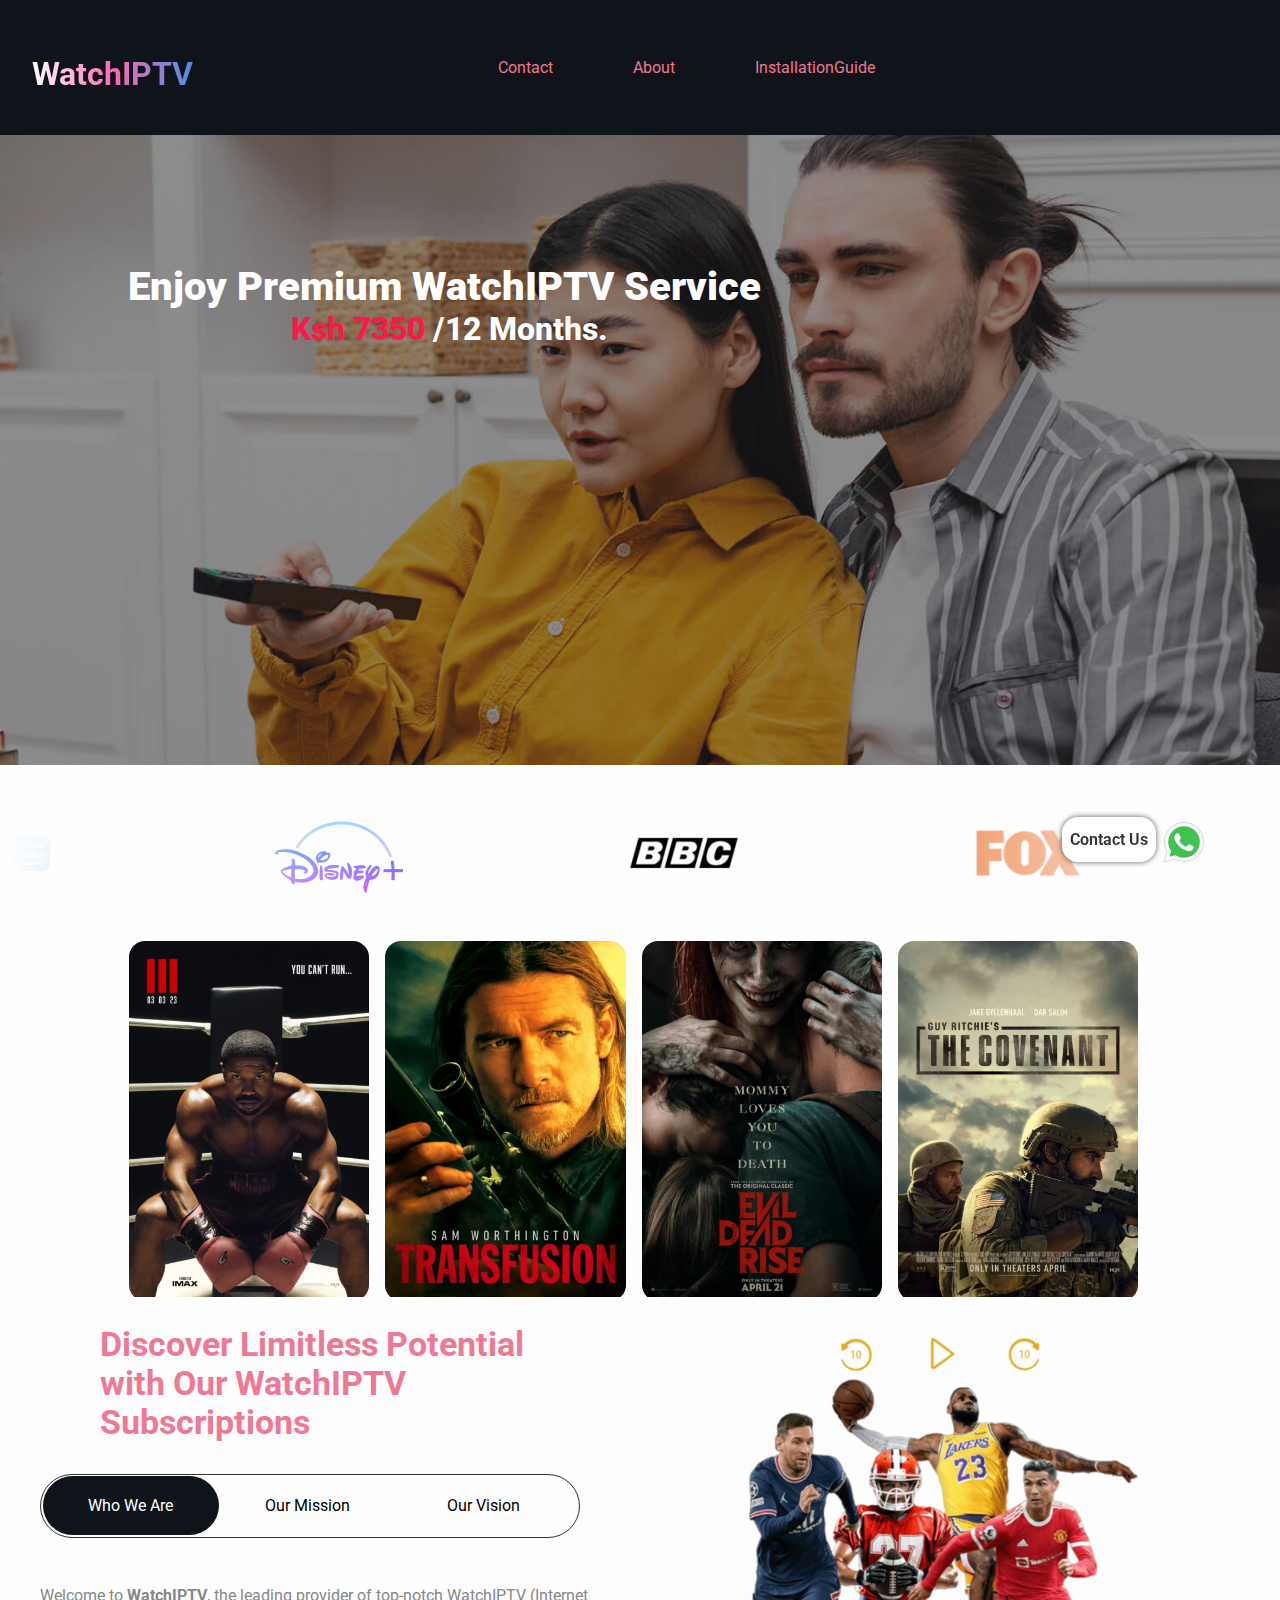
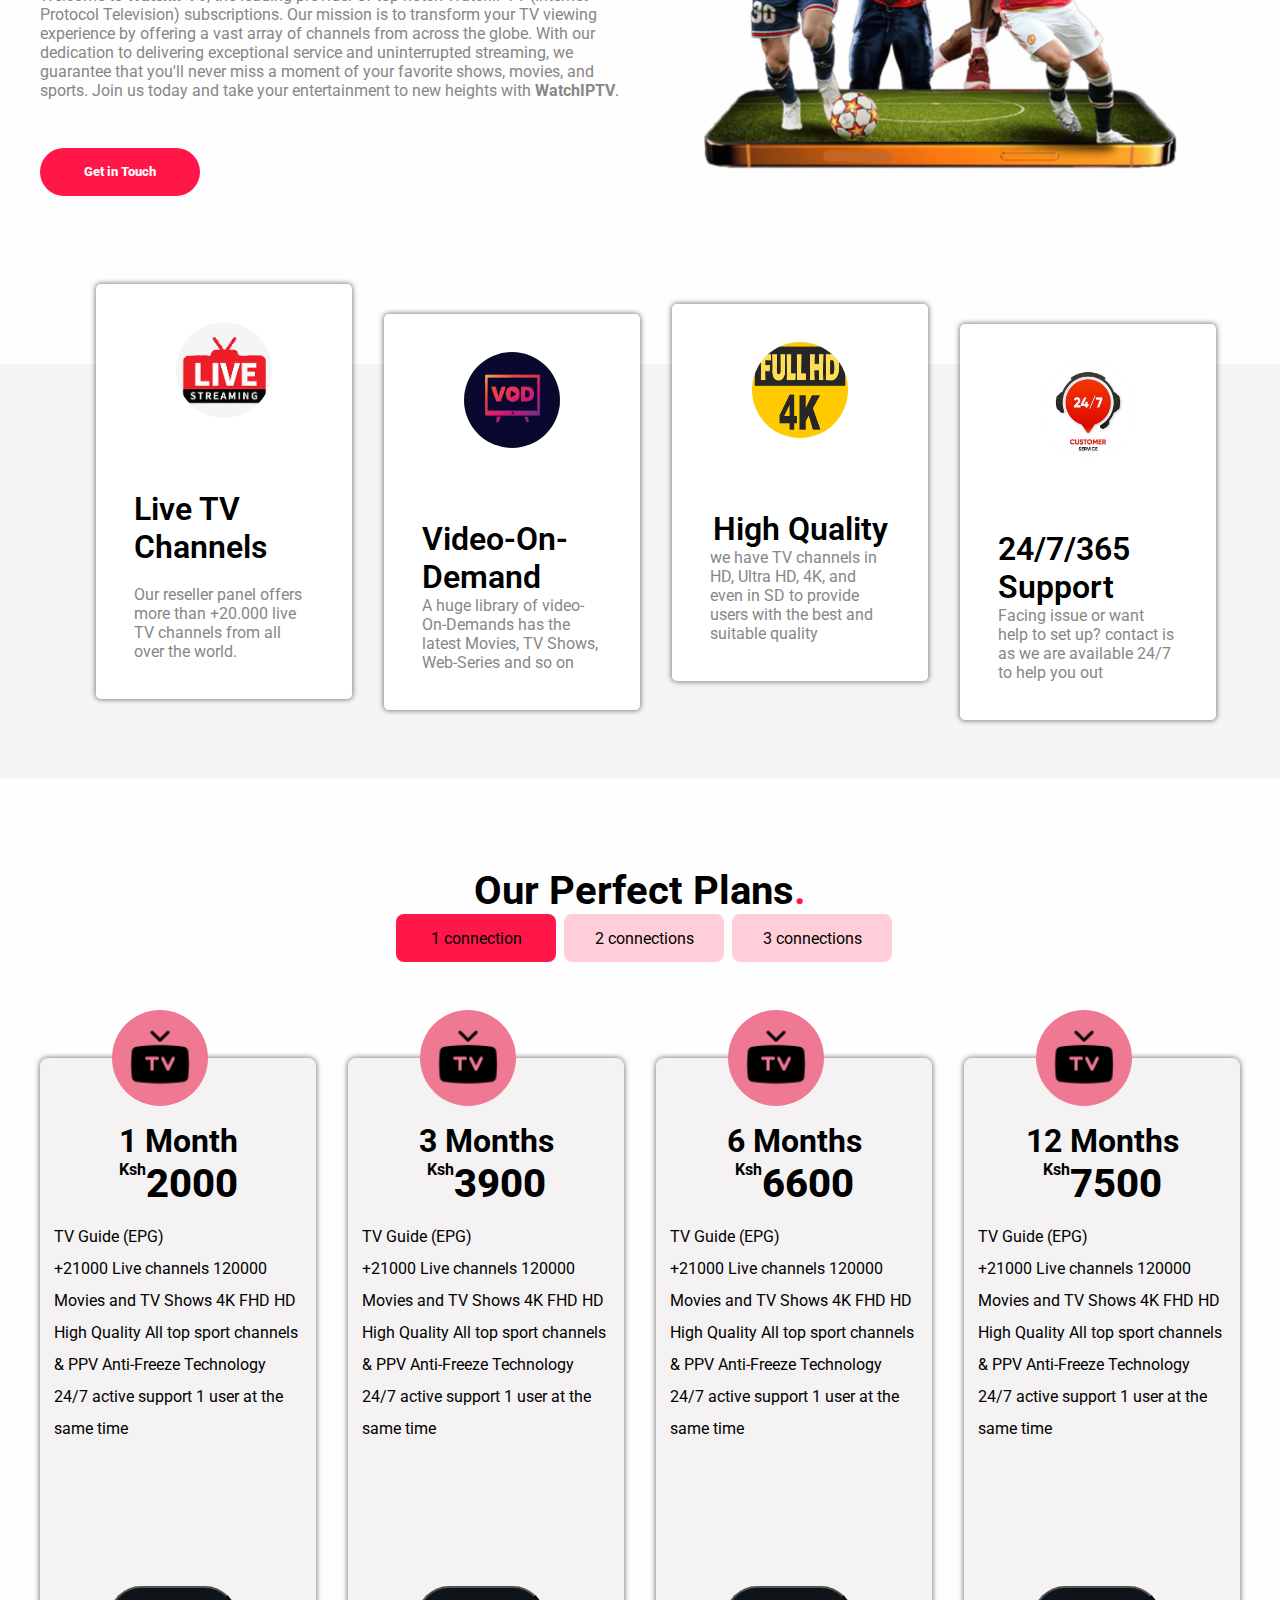
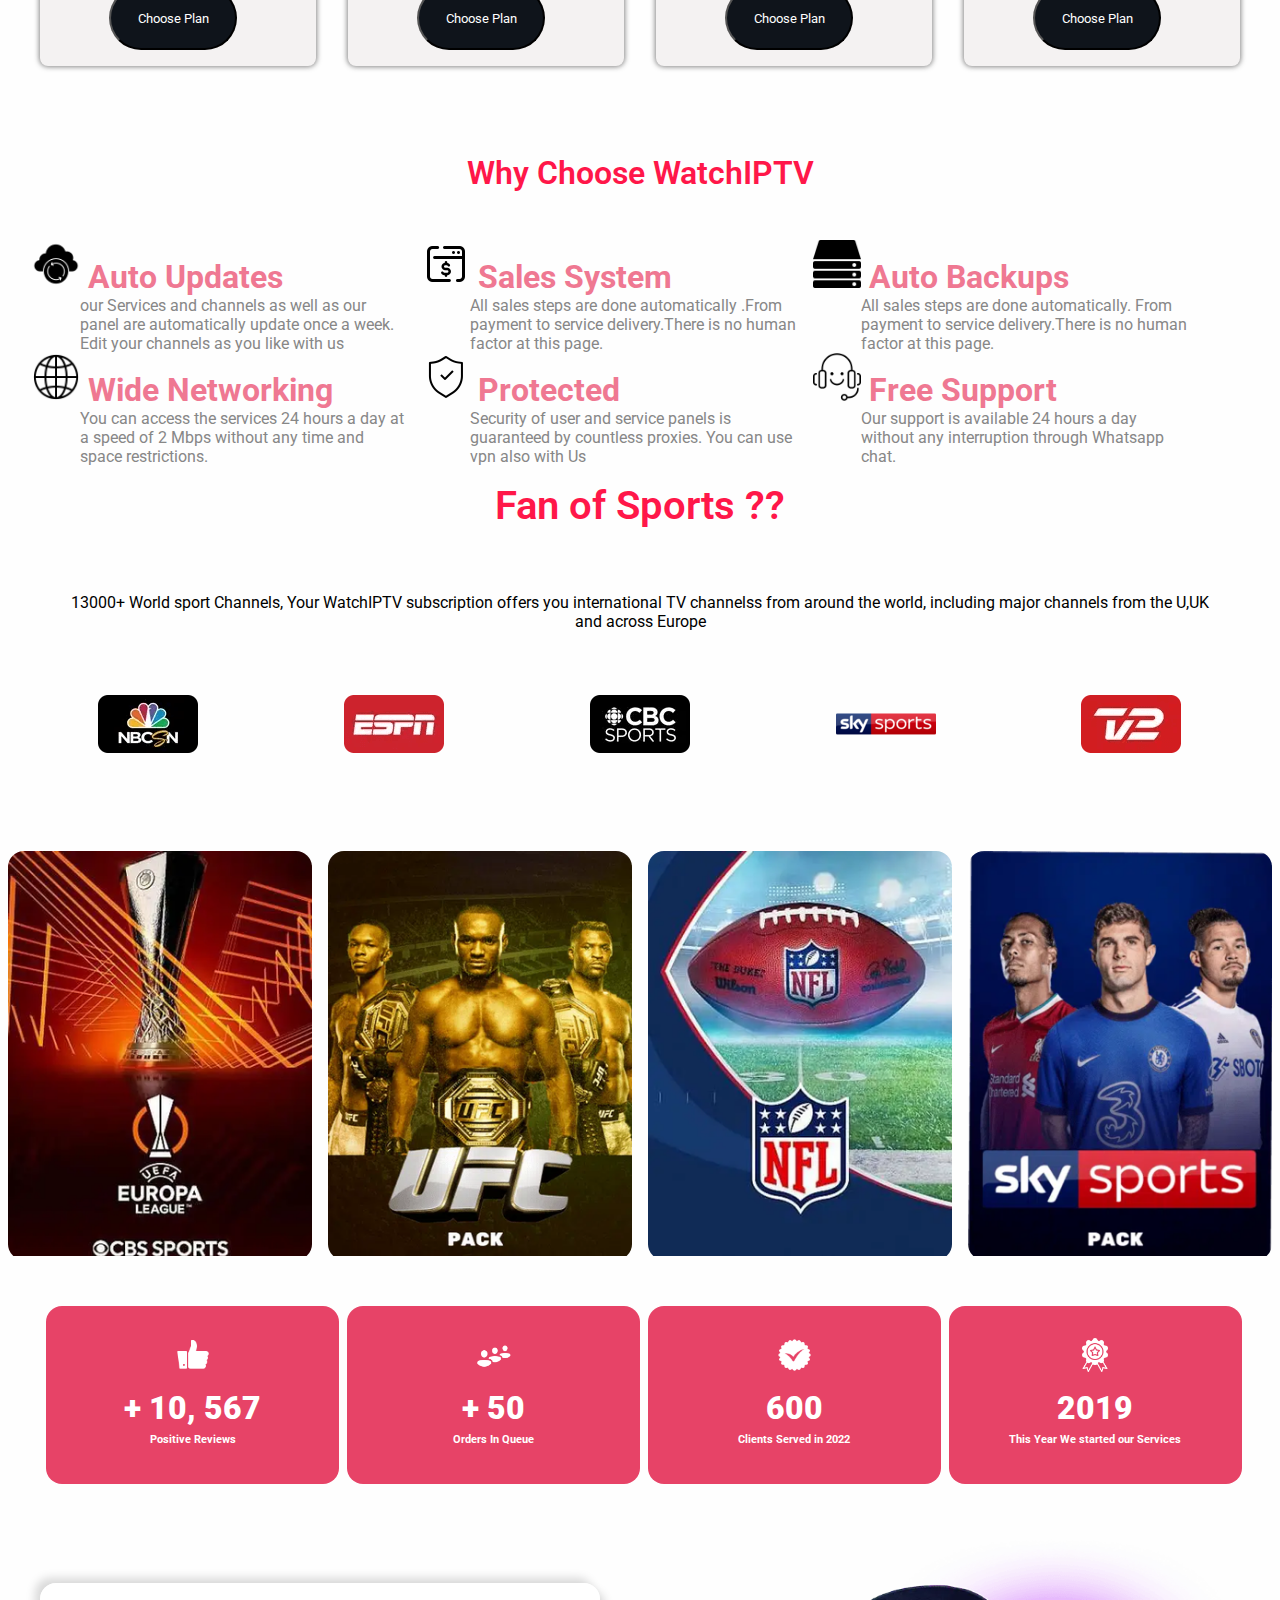
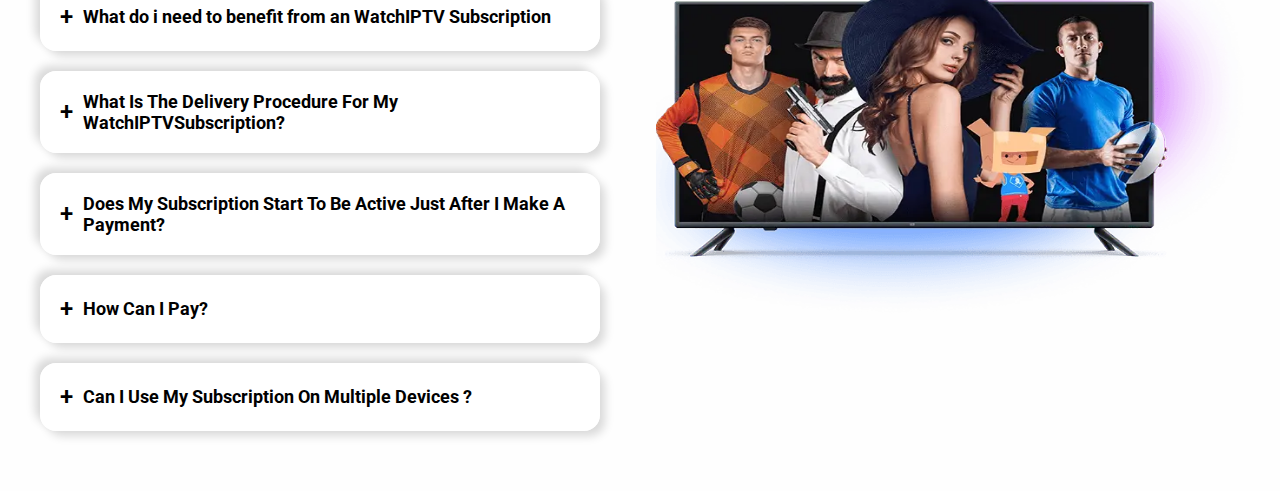
<file: index.html>
<!DOCTYPE html>
<html lang="en">
<head>
    <meta charset="UTF-8">
    <meta name="viewport" content="width=device-width, initial-scale=1.0">
    <link rel="stylesheet" href="./css/common.css">
    <!-- <script src="./scripts/nav.js" defer></script> -->
    <script src="./scripts/home.js" defer></script>

    <title>Home</title>
</head>
<body>
        <!-- Side Navbar -->
        <div id="mySidenav" class="sidenav">
            <a href="javascript:void(0)" class="closebtn" onclick="closeNav()">&times;</a>
            <a href="./views/install.html">Guide</a>
            <a href="./views/contact.html">Contact</a>
            <a href="./views/about.html">About</a>
          </div>      
    
    <div class="nav">
        
        <div class="nav-contents">

            <div class="nav-logo nav-content">
                <a href="/"><h1 class="logo-text">WatchIPTV</h1></a>

            </div>
            
            <div class="nav-menu nav-content">
                
                <ul class="nav-links">
                    <li> <a href="./views/contact.html">Contact</a> </li>
                    <li> <a href="./views/about.html">About</a> </li>
                    <li> <a href="./views/install.html">InstallationGuide</a> </li>
                    
                </ul>
                <a href="javascript:void(0)" onclick="openNav()">
                    <img class="menu-icon" src="./assets/images/icons8-menu-64.png" alt="Menu Icon">
                
                </a>
                
            </div>

        </div>

    </div>

    <section class="hero">
        <div class="hero-img">
            <img class="slider-img " src="./assets/images/home1.jpg" alt="hero slider image 1">
            <img class="slider-img " src="./assets/images/home2.jpg" alt="hero slider image 2">
            <img class="slider-img active" src="./assets/images/home3.jpg" alt="hero slider image 3">

        </div>

        <div class="hero-title">
            <h1>Enjoy Premium WatchIPTV Service</h1>
            <div class="hero-pricing">
                <span class="pricing">Ksh 7350</span>/12 Months.
            </div>

        </div>


    </section>

    <section class="movie-slider">
        <div class="slider-parent">
            <div class="slider-content-title">
                <img src="./assets/images/icons8-amazon-prime-video-48.png" alt="Amazon Prime logo">
                <img src="./assets/images/icons8-disney-128.png" alt="Disney + logo">
                <img src="./assets/images/bbc.png" alt="bbc logo">
                <img src="./assets/images/fox.png" alt="Fox Tv logo">
                <img src="./assets/images/cnn.png" alt="cnn logo">
                <!-- Repeat -->
                <img src="./assets/images/icons8-amazon-prime-video-48.png" alt="Amazon Prime logo">
                <img src="./assets/images/icons8-disney-128.png" alt="Disney + logo">
                <img src="./assets/images/bbc.png" alt="bbc logo">
                <img src="./assets/images/fox.png" alt="Fox Tv logo">
                <img src="./assets/images/cnn.png" alt="cnn logo">

                                <!-- Repeat -->
                <img src="./assets/images/icons8-amazon-prime-video-48.png" alt="Amazon Prime logo">
                <img src="./assets/images/icons8-disney-128.png" alt="Disney + logo">
                <img src="./assets/images/bbc.png" alt="bbc logo">
                <img src="./assets/images/fox.png" alt="Fox Tv logo">
                <img src="./assets/images/cnn.png" alt="cnn logo">

                                <!-- Repeat -->
                <img src="./assets/images/icons8-amazon-prime-video-48.png" alt="Amazon Prime logo">
                <img src="./assets/images/icons8-disney-128.png" alt="Disney + logo">
                <img src="./assets/images/bbc.png" alt="bbc logo">
                <img src="./assets/images/fox.png" alt="Fox Tv logo">
                <img src="./assets/images/cnn.png" alt="cnn logo">
                    
            </div>

        </div>

        <div class="movie-content">
            <div class="movie-card">
                <img src="./assets/images/movie1.webp" alt="movie1">
            </div>
            <div class="movie-card">
                <img src="./assets/images/movie2.webp" alt="movie2">
            </div>
            <div class="movie-card">
                <img src="./assets/images/movie3.jpg" alt="movie3">
            </div>
            <div class="movie-card">
                <img src="./assets/images/movie4.webp" alt="movie4">
            </div>
        </div>
    </section>
    

    <section class="about">
        <div class="about-content">
            <div class="about-title">
                <h1>Discover Limitless Potential with Our WatchIPTV Subscriptions</h1>
            </div>
            <ul class="about-nav">
                <li class="active" onclick="showContent('content1')">Who We Are</li>
                <li onclick="showContent('content2')">Our Mission</li>
                <li onclick="showContent('content3')">Our Vision</li>
            </ul>
    
            <div class="about-nav-content">
                <div id="content1" class="content active">
                    <!-- Content for Who We Are -->
                    <span>Welcome to <strong>WatchIPTV</strong>, the leading provider of top-notch WatchIPTV (Internet Protocol Television) subscriptions. Our mission is to transform your TV viewing experience by offering a vast array of channels from across the globe. With our dedication to delivering exceptional service and uninterrupted streaming, we guarantee that you'll never miss a moment of your favorite shows, movies, and sports. Join us today and take your entertainment to new heights with <strong>WatchIPTV</strong>.</span> <br>
                    <a href="https://wa.me/15642245485">                    
                        <button class="contact-button"> Get in Touch <span class="cbc"></span></button>

                    </a>
                </div>
    
                <div id="content2" class="content">
                    <!-- Content for Our Mission -->
                    <span>At <strong>WatchIPTV</strong>, we are on a mission to revolutionize the television experience through our state-of-the-art IPTV subscriptions. Our aim is to provide you with a seamless streaming experience, offering a wide range of channels from around the world. We are dedicated to enhancing your entertainment journey by giving you access to the finest content at any time and from any location. With our unwavering commitment to quality and customer satisfaction, we strive to create an immersive and enjoyable TV viewing experience for all our valued customers.</span> <br>
                    <a href="https://wa.me/15642245485">                    
                        <button class="contact-button"> Get in Touch <span class="cbc"></span></button>

                    </a> </div>
    
                <div id="content3" class="content">
                    <!-- Content for Our Vision -->
                    <p style="margin-bottom: 16px;"><span>At <strong>WatchIPTV</strong>, our mission is to be a leading global provider of IPTV subscriptions. We strive to offer convenient and high-quality access to a wide range of television content. With a customer-centric approach, we continuously innovate and expand our offerings to cater to diverse interests. Our commitment to excellence drives us to redefine the IPTV industry and set new standards in television entertainment.</span></p> <br>

                    <a href="https://wa.me/15642245485">                    
                        <button class="contact-button"> Get in Touch <span class="cbc"></span></button>

                    </a>
                </div>
            </div>
        </div>
    
        <div class="about-image">
            <img src="./assets/images/football.png" alt="people playing football">
        </div>
    </section>

    <section class="services">
        <div class="services-card">
            <div class="service-image">
                <img src="./assets/images/live.png" alt="live icon">
            </div>
            <h1>Live TV Channels</h1> <br>
            <p>Our reseller panel offers more than +20.000 live TV channels from all over the world.</p>
        </div>
        <div class="services-card">
            <div class="service-image">
                <img src="./assets/images/vod.png" alt="Video On Demand icon">

            </div>
            <h1>Video-On-Demand</h1>
            <p>A huge library of video-On-Demands has the latest Movies, TV Shows, Web-Series and so on</p>
        </div>
        <div class="services-card">
            <div class="service-image sci3">
                <img src="./assets/images/4k.png" alt="4k image icon">

            </div>
            <h1>High Quality</h1>
            <p>we have TV channels in HD, Ultra HD, 4K, and even in SD to provide users with the best and suitable quality</p>
        </div>
        <div class="services-card">
            <div class="service-image">
                <img src="./assets/images/support.png" alt="customer support icon">

            </div>
            <h1>24/7/365 Support</h1>
            <p>Facing issue or want help to set up? contact is as we are available 24/7 to help you out</p>
        </div>
    </section>

    <section class="pricing" id="pricing">
        <div class="pricing-header">
            <h1>Our Perfect Plans<span>.</span> </h1>
        </div>
    
        <div class="pricing-categories" id="tabs">
            <div id="one-connections" class="connections active" onclick="changeTab('one-connections-tab')">1 connection</div>
            <div id="two-connections" class="connections" onclick="changeTab('two-connections-tab')">2 connections</div>
            <div id="three-connections" class="connections" onclick="changeTab('three-connections-tab')">3 connections</div>
        </div>

    
        <div class="pricing-cards-container active" id="one-connections-tab">
            <div class="pricing-card">
                <div class="pricing-card-icon">
                    <img src="./assets/images/icons8-tv-64.png" alt="tv icon">
                </div>

                <div class="pricing-content">
                    <div class="pricing-months">
                        1 Month
                    </div>

                    <div class="pricing-price">
                        <span class="currency">Ksh</span> <span class="price">2000</span>
                    </div>

                    <div class="pricing-contents">
                        TV Guide (EPG) <br> +21000 Live channels 120000 Movies and TV Shows 4K FHD HD High Quality All top sport channels & PPV Anti-Freeze Technology 24/7 active support 1 user at the same time
                    </div>

                    <button class="pricing-button"> Choose Plan</button>

                </div>

            </div>
            <div class="pricing-card">
                <div class="pricing-card-icon">
                    <img src="./assets/images/icons8-tv-64.png" alt="tv icon">

                </div>

                <div class="pricing-content">
                    <div class="pricing-months">
                        3 Months
                    </div>

                    <div class="pricing-price">
                        <span class="currency">Ksh</span> <span class="price">3900</span>
                    </div>

                    <div class="pricing-contents">
                        TV Guide (EPG) <br> +21000 Live channels 120000 Movies and TV Shows 4K FHD HD High Quality All top sport channels & PPV Anti-Freeze Technology 24/7 active support 1 user at the same time
                    </div>

                    <button class="pricing-button"> Choose Plan</button>

                </div>
            </div>
            <div class="pricing-card">
                <div class="pricing-card-icon">
                    <img src="./assets/images/icons8-tv-64.png" alt="tv icon">

                </div>
                <div class="pricing-content">
                    <div class="pricing-months">
                        6 Months
                    </div>

                    <div class="pricing-price">
                        <span class="currency">Ksh</span> <span class="price">6600</span>
                    </div>

                    <div class="pricing-contents">
                        TV Guide (EPG) <br> +21000 Live channels 120000 Movies and TV Shows 4K FHD HD High Quality All top sport channels & PPV Anti-Freeze Technology 24/7 active support 1 user at the same time
                    </div>

                    <button class="pricing-button"> Choose Plan</button>

                </div>
            </div>
            <div class="pricing-card">
                <div class="pricing-card-icon">
                    <img src="./assets/images/icons8-tv-64.png" alt="tv icon">

                </div>
                <div class="pricing-content">
                    <div class="pricing-months">
                        12 Months
                    </div>

                    <div class="pricing-price">
                        <span class="currency">Ksh</span> <span class="price">7500</span>
                    </div>

                    <div class="pricing-contents">
                        TV Guide (EPG) <br> +21000 Live channels 120000 Movies and TV Shows 4K FHD HD High Quality All top sport channels & PPV Anti-Freeze Technology 24/7 active support 1 user at the same time
                    </div>

                    <button class="pricing-button"> Choose Plan</button>

                </div>
            </div>
        </div>

        <div class="pricing-cards-container" id="two-connections-tab">
            <div class="pricing-card">
                <div class="pricing-card-icon">
                    <img src="./assets/images/icons8-tv-64.png" alt="tv icon">
                </div>

                <div class="pricing-content">
                    <div class="pricing-months">
                        1 Month
                    </div>

                    <div class="pricing-price">
                        <span class="currency">Ksh</span> <span class="price">2500</span>
                    </div>

                    <div class="pricing-contents">
                        TV Guide (EPG) <br> +21000 Live channels 120000 Movies and TV Shows 4K FHD HD High Quality All top sport channels & PPV Anti-Freeze Technology 24/7 active support 1 user at the same time
                    </div>

                    <button class="pricing-button"> Choose Plan</button>

                </div>

            </div>
            <div class="pricing-card">
                <div class="pricing-card-icon">
                    <img src="./assets/images/icons8-tv-64.png" alt="tv icon">

                </div>

                <div class="pricing-content">
                    <div class="pricing-months">
                        3 Months
                    </div>

                    <div class="pricing-price">
                        <span class="currency">Ksh</span> <span class="price">4700</span>
                    </div>

                    <div class="pricing-contents">
                        TV Guide (EPG) <br> +21000 Live channels 120000 Movies and TV Shows 4K FHD HD High Quality All top sport channels & PPV Anti-Freeze Technology 24/7 active support 1 user at the same time
                    </div>

                    <button class="pricing-button"> Choose Plan</button>

                </div>
            </div>
            <div class="pricing-card">
                <div class="pricing-card-icon">
                    <img src="./assets/images/icons8-tv-64.png" alt="tv icon">

                </div>
                <div class="pricing-content">
                    <div class="pricing-months">
                        6 Months
                    </div>

                    <div class="pricing-price">
                        <span class="currency">Ksh</span> <span class="price">9200</span>
                    </div>

                    <div class="pricing-contents">
                        TV Guide (EPG) <br> +21000 Live channels 120000 Movies and TV Shows 4K FHD HD High Quality All top sport channels & PPV Anti-Freeze Technology 24/7 active support 1 user at the same time
                    </div>

                    <button class="pricing-button"> Choose Plan</button>

                </div>
            </div>
            <div class="pricing-card">
                <div class="pricing-card-icon">
                    <img src="./assets/images/icons8-tv-64.png" alt="tv icon">

                </div>
                <div class="pricing-content">
                    <div class="pricing-months">
                        12 Months
                    </div>

                    <div class="pricing-price">
                        <span class="currency">Ksh</span> <span class="price">13500</span>
                    </div>

                    <div class="pricing-contents">
                        TV Guide (EPG) <br> +21000 Live channels 120000 Movies and TV Shows 4K FHD HD High Quality All top sport channels & PPV Anti-Freeze Technology 24/7 active support 1 user at the same time
                    </div>

                    <button class="pricing-button"> Choose Plan</button>

                </div>
            </div>

        </div>

        <div class="pricing-cards-container" id="three-connections-tab">
            <div class="pricing-card">
                <div class="pricing-card-icon">
                    <img src="./assets/images/icons8-tv-64.png" alt="tv icon">
                </div>

                <div class="pricing-content">
                    <div class="pricing-months">
                        1 Month
                    </div>

                    <div class="pricing-price">
                        <span class="currency">Ksh</span> <span class="price">4500</span>
                    </div>

                    <div class="pricing-contents">
                        TV Guide (EPG) <br> +21000 Live channels 120000 Movies and TV Shows 4K FHD HD High Quality All top sport channels & PPV Anti-Freeze Technology 24/7 active support 1 user at the same time
                    </div>

                    <button class="pricing-button"> Choose Plan</button>

                </div>

            </div>
            <div class="pricing-card">
                <div class="pricing-card-icon">
                    <img src="./assets/images/icons8-tv-64.png" alt="tv icon">

                </div>

                <div class="pricing-content">
                    <div class="pricing-months">
                        3 Months
                    </div>

                    <div class="pricing-price">
                        <span class="currency">Ksh</span> <span class="price">9200</span>
                    </div>

                    <div class="pricing-contents">
                        TV Guide (EPG) <br> +21000 Live channels 120000 Movies and TV Shows 4K FHD HD High Quality All top sport channels & PPV Anti-Freeze Technology 24/7 active support 1 user at the same time
                    </div>

                    <button class="pricing-button"> Choose Plan</button>

                </div>
            </div>
            <div class="pricing-card">
                <div class="pricing-card-icon">
                    <img src="./assets/images/icons8-tv-64.png" alt="tv icon">

                </div>
                <div class="pricing-content">
                    <div class="pricing-months">
                        6 Months
                    </div>

                    <div class="pricing-price">
                        <span class="currency">Ksh</span> <span class="price">15200</span>
                    </div>

                    <div class="pricing-contents">
                        TV Guide (EPG) <br> +21000 Live channels 120000 Movies and TV Shows 4K FHD HD High Quality All top sport channels & PPV Anti-Freeze Technology 24/7 active support 1 user at the same time
                    </div>

                    <button class="pricing-button"> Choose Plan</button>

                </div>
            </div>
            <div class="pricing-card">
                <div class="pricing-card-icon">
                    <img src="./assets/images/icons8-tv-64.png" alt="tv icon">

                </div>
                <div class="pricing-content">
                    <div class="pricing-months">
                        12 Months
                    </div>

                    <div class="pricing-price">
                        <span class="currency">Ksh</span> <span class="price">18200</span>
                    </div>

                    <div class="pricing-contents">
                        TV Guide (EPG) <br> +21000 Live channels 120000 Movies and TV Shows 4K FHD HD High Quality All top sport channels & PPV Anti-Freeze Technology 24/7 active support 1 user at the same time
                    </div>

                    <button class="pricing-button"> Choose Plan</button>

                </div>
            </div>

        </div>

    </section>

    <section class="why">
        <div class="why-header">
            <h1>Why Choose WatchIPTV</h1>
        </div>

        <div class="why-categories">
            <div class="why-cards">
                <div class="why-card-header"> <img src="./assets/images/icons8-cloud-update-53.png" alt="Cloud Update icon"> Auto Updates</div>
                <div class="why-card-content">
                    <p>our Services and channels as well as our panel are automatically update once a week. Edit your channels as you like with us</p>
                </div>
            </div>
            <div class="why-cards">
                    <div class="why-card-header"> <img src="./assets/images/icons8-payment-48.png" alt="Sales System icon"> Sales System</div>
                    <div class="why-card-content">
                        <p>All sales steps are done automatically .From payment to service delivery.There is no human factor at this page.</p>
                    </div>
            </div>
            <div class="why-cards">
                    <div class="why-card-header"> <img src="./assets/images/icons8-stack-50.png" alt="Auto Backups"> Auto Backups</div>
                    <div class="why-card-content">
                        <p>All sales steps are done automatically. From payment to service delivery.There is no human factor at this page.</p>
                    </div>
            </div>
            <div class="why-cards">
                    <div class="why-card-header"> <img src="./assets/images/icons8-globe-100.png" alt="Networking icon"> Wide Networking</div>
                    <div class="why-card-content">
                        <p>You can access the services 24 hours a day at a speed of 2 Mbps without any time and space restrictions.</p>
                    </div>
            </div>
            <div class="why-cards">
                    <div class="why-card-header"> <img src="./assets/images/icons8-protected-96.png" alt="Protected icon"> Protected</div>
                    <div class="why-card-content">
                        <p>Security of user and service panels is guaranteed by countless proxies. You can use vpn also with Us</p>
                    </div>
            </div>
            <div class="why-cards">
                    <div class="why-card-header"> <img src="./assets/images/icons8-headphone-60.png" alt="Customer-Support"> Free Support</div>
                    <div class="why-card-content">
                        <p>Our support is available 24 hours a  day without any interruption through Whatsapp chat.</p>
                    </div>
            </div>

        </div>

    </section>

    <div class="sports">
        <div class="sports-header">
            <h1>Fan of Sports ??</h1>
        </div>
        <div class="sports-sub-header">
            <p>13000+ World sport Channels, Your WatchIPTV subscription offers you international TV channelss from around the world, including major channels from the U,UK and across Europe</p>
        </div>

        <div class="channel-slider">
            <div class="slider-content sl-content1 active">
                <img src="./assets/images/nbc.png" alt="nbc logo">
                <img src="./assets/images/espn.png" alt="espn logo">
                <img src="./assets/images/cbc.png" alt="cbc logo">
                <img src="./assets/images/skySports.png" alt="SkySports logo">
                <img src="./assets/images/v2.png" alt="v2 logo">
            </div>
        
            <div class="slider-content sl-content2">
                <img src="./assets/images/nbc.png" alt="nbc logo">
                <img src="./assets/images/espn.png" alt="espn logo">
                <img src="./assets/images/cbc.png" alt="cbc logo">
                <img src="./assets/images/skySports.png" alt="SkySports logo">
                <img src="./assets/images/v2.png" alt="v2 logo">
            </div>
        </div>

        <div class="sports-poster">
            <div class="poster">
                <img src="./assets/images/uefa.png" alt="uefa poster">
            </div>
            <div class="poster">
                <img src="./assets/images/ufc.png" alt="ufc poster">
            </div>
            <div class="poster">
                <img src="./assets/images/nfl.png" alt="nfl poster">
            </div>
            <div class="poster">
                <img src="./assets/images/skySports2.png" alt="Sky Sports poster">
            </div>

        </div>

    </div>

    <section class="reviews">
        <div class="review-cards">
            <div class="review-card">
                <img src="./assets/images/icons8-like-50.png" alt="Like icon"> <br> 
                <h3>+ 10, 567</h3>
                <p>Positive Reviews</p>
            </div>
            <div class="review-card">
                <img src="./assets/images/icons8-queue-64.png" alt="queue icon"> <br> 
                <h3>+ 50</h3>
                <p>Orders In Queue</p>
            </div>
            <div class="review-card">
                <img src="./assets/images/icons8-check-mark-50.png" alt="queue icon"> <br> 
                <h3>600</h3>
                <p>Clients Served in 2022</p>
            </div>
            <div class="review-card">
                <img src="./assets/images/icons8-badge-60.png" alt="queue icon"> <br> 
                <h3>2019</h3>
                <p>This Year We started our Services</p>
            </div>
            </div>
        </div>
    </section>

    <section class="faq">

        <div class="faq-questions">
            <ul class="accordion">
                <li class="home-content">
                    <input type="radio" name="accordion" id="first">
                    <label for="first">What do i need to benefit from an WatchIPTV Subscription</label>
                    <div class="content">
                        <span>To install and use IPTV, you need a high-speed internet connection and a Smart TV or other devices like Apple TV, Android Box, MAG, …</span>
                    </div>
                </li>
    
                <li class="home-content">
                    <input type="radio" name="accordion" id="second">
                    <label for="second">What Is The Delivery Procedure For My WatchIPTVSubscription?</label>
                    <div class="content">
                        <span>The details of your subscription will be sent to the email address you mentioned in the payment form . The delivery of your subscription generally takes 12 hours maximum.</span>
                    </div>
                </li>
    
                <li class="home-content">
                    <input type="radio" name="accordion" id="three">
                    <label for="three">Does My Subscription Start To Be Active Just After I Make A Payment?
                    </label>
                    <div class="content">
                        <span>The subscription begins to be active from the moment you receive your activation information in your email address</span>
                    </div>
                </li>
    
                <li class="home-content">
                    <input type="radio" name="accordion" id="four">
                    <label for="four">How Can I Pay?</label>
                    <div class="content">
                        <span>Pay with your MPesa or contact Us Directly on whatsapp, we will agree for the plan you need,then we will send you an Mpesa address to make the payment , its Fast And Easy</span>
                    </div>
                </li>
    
                <li class="home-content">
                    <input type="radio" name="accordion" id="five">
                    <label for="five">Can I Use My Subscription On Multiple Devices ?</label>
                    <div class="content">
                        <span>Yes you can use your connection on multi-device,However if you want this option just contact us</span>
                    </div>
                </li>

            </ul>

        </ul>
        </div>
        <div class="faq-image">
            <img src="./assets/images/faq.webp" alt="Frequently Asked Questions Hero Image">
        </div>

    </section>


    <a href="https://wa.me/15642245485" class="whatsapp-icon-overlay">
       <p class="w_icon_text">Contact Us</p>
        <div class="w_icon">
            <img src="./assets/images/icons8-whatsapp-48.png" alt=" Whatsapp Icon">
        </div>
    </a>



    <script>
              function openNav() {
          console.log('clicked');
          document.getElementById("mySidenav").style.width = "80%";
        }
        
        /* Set the width of the side navigation to 0 */
        function closeNav() {
          document.getElementById("mySidenav").style.width = "0";
        }
    </script>

    <script>
        function showContent(contentId) {
            // Hide all content
            document.getElementById('content1').style.display = 'none';
            document.getElementById('content2').style.display = 'none';
            document.getElementById('content3').style.display = 'none';
            var aboutNavs = document.querySelectorAll('.about-nav');
            console.log(contentId);

    
            // Show the selected content
            document.getElementById(contentId).style.display = 'block';


    
            // Update the active tab
            document.querySelectorAll('.about-nav li').forEach(function (tab) {
                tab.classList.remove('active');
            });
    
            // document.querySelector(`.${contentId}`).classList.toggle('active');
        }
    </script>

    <script>
        function changeTab(tabId) {
            // Remove 'active' class from all tabs
            document.querySelectorAll('.connections').forEach(tab => {
                tab.classList.remove('active');
            });


            // Add 'active' class to the clicked tab
            document.getElementById(tabId).classList.add('active');
            
            // Hide all pricing cards containers
            document.querySelectorAll('.pricing-cards-container').forEach(container => {
                container.style.display = 'none';
            });

            document.getElementById(tabId).style.display = 'flex';



        // Initial update based on the default active tab
        // changeTab('one-connections');
        }
    </script>


<script>
    const pricingTabs = document.querySelectorAll('.connections');
    const aboutNavs = document.querySelectorAll('.about-nav li');


    pricingTabs.forEach(container =>{
        container.addEventListener('click', function(){
            container.classList.add('active');
        });
    });

    aboutNavs.forEach(container =>{
        container.addEventListener('click', function(){
            container.classList.add('active');
        });
    });
</script>
    
</body>
</html>
</file>
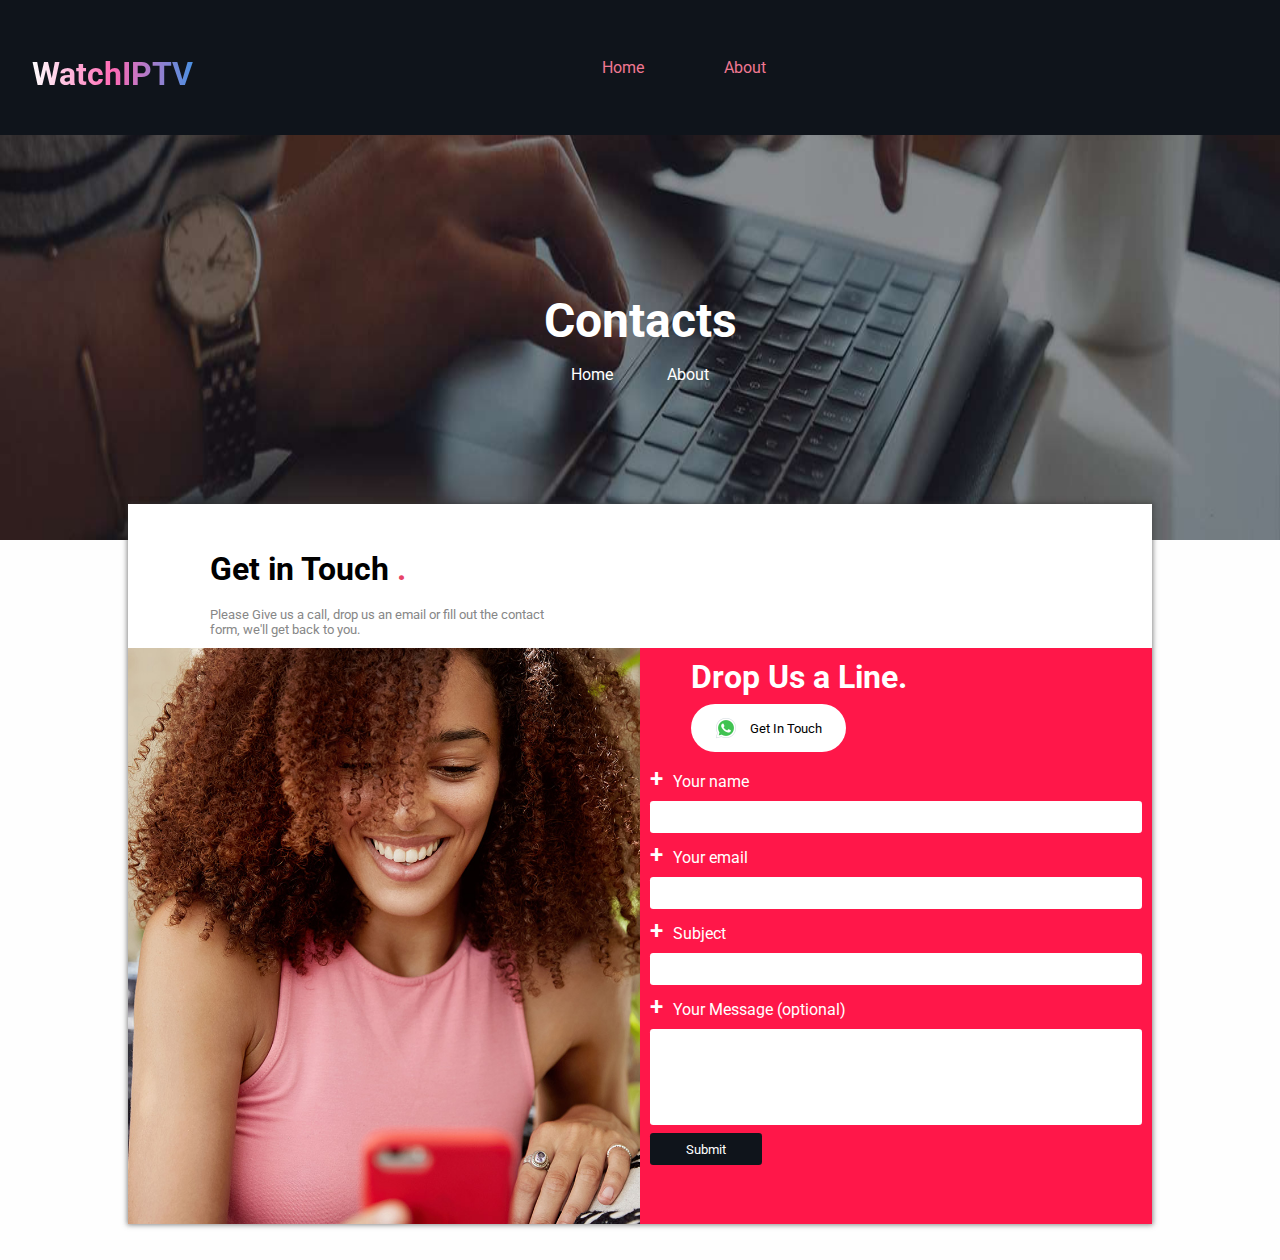
<file: views/contact.html>
<!DOCTYPE html>
<html lang="en">
<head>
    <meta charset="UTF-8">
    <meta name="viewport" content="width=device-width, initial-scale=1.0">
    <link rel="stylesheet" href="../css/common.css">
    <title>Contact</title>
</head>
<body>

    <!-- Side Navbar -->
    <div id="mySidenav" class="sidenav">
        <a href="javascript:void(0)" class="closebtn" onclick="closeNav()">&times;</a>
        <li><a href="install.html">Guide</a></li>
        <a href="contact.html">Contact</a>
        <a href="about.html">About</a>
        <a href="install.html">Guide</a>
    </div>  
    <div class="nav">
        <div class="nav-contents">
            <div class="nav-logo nav-content">
                <a href="/"><h1 class="logo-text">WatchIPTV</h1></a>

            </div>

            <div class="nav-menu nav-content">                
                <ul class="nav-links">
                    <li> <a href="../index.html">Home</a> </li>
                    <li> <a href="about.html">About</a> </li>
                    
                </ul>
                <a href="javascript:void(0)" onclick="openNav()">
                    <img class="menu-icon" src="../assets/images/icons8-menu-64.png" alt="Menu Icon">
                
                </a>
            </div>
            

        </div>

    </div>

    <section class="contact-hero">
        <img src="../assets/images/pagetitle-contacts.jpg" alt="Contacts Hero Background Image">

        <div class="about-hero-text">
            <h1> Contacts </h1>
            <ul>
                <li> <a href="../index.html">Home</a> </li>
                <li> <a href="about.html">About</a> </li>
            </ul>

        </div>
        
    </section>

    <section class="get-in-touch">
        <div class="contact-form">
            <div class="contact-form-header">
                <h1>Get in Touch <span class="red">.</span></h1> <br>
                <p>Please Give us a call, drop us an email or fill out the contact <br> form, we'll get back to you. </p>
            </div>
            <div class="contact-details">
                <div class="contact-details-background">
                    <img src="../assets/images/contacts_01.jpg" alt="Image of a woman smiling while communicating on her phone">
                </div>
                <div class="contact-details-form">
                    <div class="contact-details-form-header">
                        <h1>Drop Us a Line.</h1>
                        <a href="https://wa.me/15642245485">
                            <button type="button"> <img src="../assets/images/icons8-whatsapp-48.png" alt="Whatsapp Icon"> Get In Touch</button>
                        </a>
                    </div>

                    <form method="post">
                        <label for="name">Your name</label>
                        <input type="text" name="name" id="name" required>
        
                        <label for="email">Your email</label>
                        <input type="email" name="email" id="email" required>
        
                        <label for="subject">Subject</label>
                        <input type="text" name="subject" id="subject" required>
        
                        <label for="message">Your Message (optional)</label>
                        <input type="text" name="message" id="message">

                        <input type="submit" value="Submit">
                        
                    </form>

                </div>
    
            </div>

            

        </div>


    </section>


<script>
    function openNav() {
        console.log('clicked');
        document.getElementById("mySidenav").style.width = "80%";
  }
  
  /* Set the width of the side navigation to 0 */
  function closeNav() {
    document.getElementById("mySidenav").style.width = "0";
  }
</script>
    
</body>
</html>
</file>
<file: css/common.css>
@import url('https://fonts.googleapis.com/css2?family=Roboto:ital,wght@0,100;0,300;0,400;0,500;0,700;0,900;1,100;1,300;1,400;1,500;1,700;1,900&display=swap');

*{
    margin: 0;
    padding: 0;
    box-sizing: border-box;
    font-family: 'Roboto', sans-serif;
}

button{
    cursor: pointer;
}

ul,li, a{
    text-decoration: none;
    list-style: none;
}

a{
    color: #fff;
}

body{
    width: 100vw;
    height: 100vh;
    overflow-x: hidden;
    background-color: #fefefe;
}

.nav{
    width: 100%;
    height: 15vh;
    background-color: #0f141b;
    display: flex;
    align-items: center;
    justify-content: center;
    color: #fff;
    overflow: hidden;
}



.nav-content{
    display: flex;
    justify-content: center;
    align-items: center;
    margin-left: 3%;
    cursor: pointer;
}

/* .nav-content img{
    transform: scale(40%);
    border-radius: 3rem;
} */

.nav-logo{
    position: absolute;
    left: 0;
    margin: 0;
    margin-left: 2rem;
    font-family: 'Arial', sans-serif;
    display: flex;
    align-items: center;
    justify-content: center;
    /* background: linear-gradient(to right, #fff, #ff69b4, #4a90e2); */
    overflow: hidden;
}

.logo-text {
    font-size: 2rem;
    font-weight: bold;
    background: linear-gradient(to right, #fff, #ff69b4, #4a90e2);
    -webkit-background-clip: text;
    background-clip: text;
    color: transparent;
    margin: 0;
    padding: 0;
    line-height: 1;
  }

.nav-logo img{
    transform: translateY(-5%);
    width: 100%;
    height: 100%;
    border-radius: 50%;
    object-fit: cover;


}

.nav-links{
    display: flex;
}

.nav-links a{
    margin-left: 5rem;
    color: #ef7892;
}

.menu-icon{
    display: none;
    position: absolute;
    right: 0;
    top: 0;
    transform: scale(150%);
    /* transform: translateY(50%); */
}


/* Hero Section */

.hero{
    height: 70vh;
    /* background-color: #33333353; */
    overflow: hidden;

}

.hero-img .slider-img{
    position: absolute;
    object-fit: cover;
    height: 70%;
    width: 100%;
    z-index: -1;
    transition: all .5s;
    transition: opacity 1s ease-in-out;
    animation: fadeIn 1s ease-in-out;
}

.hero-img .slider-img:not(.active){
    display: none;
}


.hero-title{
    position: absolute;
    display: flex;
    align-items: center;
    z-index: 1;
    text-align: center;
    color: #fff;
    flex-direction: column;
    padding: 10%;
}

.hero-title h1{
    font-size: 2.5rem;
    font-weight: 900;
}

.hero-title p{
    color: #878787;
}

.hero-pricing{
    font-size: 2rem;
    font-weight: 800;
}

.hero-pricing .pricing{
    color: #ff1749;
}

/* Sliders */
.movie-slider{
    width: 99%;
    padding: .5rem;


}
.slider-parent{
    width: 100%;
    overflow: hidden;
    padding-block: 1rem ;
    mask: linear-gradient(90deg, transparent, grey 40%, grey 60%, transparent);

}

.slider-content-title{
    display: flex;
    flex-wrap: nowrap;
    gap:10%;
    justify-content: space-around;
    align-items: center;
    width: max-content;
    animation: scroll 5s linear infinite ;
    /* transition: transform 5s ease; */

}

.slider-content-title img{
    height: 100%;
    width: 100%;
    object-fit: contain;
}


.movie-content{
    height: 80%;
    display: flex;
    align-items: center;
    justify-content: center;
    padding: 0 2%;
}

.movie-card{
    height: 70%;
    width: 20%;
    background-color: #fff;
    margin: .5rem;
    border-radius: 1rem;
    overflow: hidden;

}

.movie-card img{
    height: 100%;
    width: 100%;
    object-fit: fill;
}

/* About Section */
.about {
    /* height: 90vh; */
    display: flex;
    padding: .5rem;
    margin: 0 2rem;
}

.about-content {
    height: 100%;
    width: 50%;
    display: flex;
    flex-direction: column;
}

.about-image {
    height: 100%;
    width: 50%;
    display: flex;
    align-items: center;
}

.about-image img {
    object-fit: cover;
    width: 100%;
}

.about-title {
    flex-wrap: wrap;
    padding: 0 10%;
    display: flex;
    justify-content: center;
    align-items: center;
    margin-bottom: 2rem;
}

.about-title h1 {
    font-size: 2.1rem;
    color: #ef7892;
}

.about-nav {
    width: 90%;
    border-radius: 3rem;
    height: 4rem;
    display: flex;
    border: solid 1px #333;
    padding: .1rem;
}

.about-nav li {
    width: 33%;
    height: 100%;
    border-radius: 3rem;
    display: flex;
    align-items: center;
    justify-content: center;
    cursor: pointer;
    transition: all .4s ease;
}

.about-nav li:not(.active):hover {
    color: #ff6989;
}

.about-nav .active {
    background-color: #0f141b;
    color: #fff;
}

.about-nav-content {
    height: 100%;
    color: #878787;
    display: flex;
    margin: 3rem 0;
}


/* .about-nav-content .content{
    transition: all .5s;
    animation: slideFromBottom .5s linear;
} */

.about-nav-content .content.active{
    display: block;

}

.about-nav-content .content:not(.active){
    display: none;
}

.about-slider-parent{
    mask: linear-gradient(90deg, transparent, grey 20%, grey 80%, transparent);
}

.about-slider-content-title{
    animation: scroll2 5s linear infinite !important;

}
.contact-button {
    border: none;
    border-radius: 3rem;
    background-color: #ff1749;
    color: #fff;
    font-weight: 800;
    margin-top: 3rem;
    height: 3rem;
    width: 10rem;
    padding: .5rem;
}

.cbc {
    height: 2rem;
    width: 2rem;
    border-radius: 50%;
    color: #fff;
}

#content2, #content3 {
    display: none;
}

/* Services Section */
.services{
    /* height: 65vh; */
    margin-top: 7rem;
    background-color: #f5f5f5;
    display: flex;
    justify-content: center;
    flex-wrap: wrap;
}

.services-card{
    height: 100%;
    width: 20%;
    background-color: #fff;
    box-shadow: 0 0 5px 1px #33333393 ;
    margin-left: 2rem;
    border-radius: .3rem;
    display: flex;
    flex-direction: column;
    justify-content: center;
    align-items: center;
    color: #878787;
    padding: 3%;
    transition: all 1s;
}

.services-card .service-image{
    height: 6rem;
    width: 6rem;
    display: flex;
    justify-content: center;
    align-items: center;
    border-radius: 50%;
    background-color: #f5f5f5;
    margin-bottom: 40%;
    overflow: hidden;
    object-fit: cover;
}

.services-card .service-image img{
    height: 100%;
    width: 100%;
}


.services-card h1{
    color: #000;
    font-weight: 600;
}

.services-card:hover{
    background-color: #161a1d;
    background-image: linear-gradient(-90deg, transparent 50%, #000 50%);
    background-size: 10% 10%;
    background-repeat: repeat;
    background-position: -45%;
}

.services-card:hover h1{
    color: #fff;
}

.services-card:hover .service-image{
    background-color: #f5f5f559;
}

.services-card:nth-child(1){
    transform: translateY(-80px);
}

.services-card:nth-child(2){
    transform: translateY(-50px);
}

.services-card:nth-child(3){
    transform: translateY(-60px);
}

.services-card:nth-child(4){
    transform: translateY(-40px);
}


#sci1 img{
    transform: scale(50%);
}

#sci3 img{
    width: 70%;
    height: 50%;
}


/* Pricing Section */
.pricing {
    /* height: 120vh; */
    margin-top: 5rem;
    overflow: hidden;
    padding: .5rem;
}

.pricing-header {
    width: 100%;
    display: flex;
    font-weight: 900;
    justify-content: center;
    align-items: center;
}

.pricing-header h1 {
    font-size: 2.5rem;
}

.pricing-header span {
    color: #ff1749;
}

.pricing-categories {
    display: flex;
    justify-content: center;
    align-items: center;
}

.connections {
    height: 3rem;
    width: 10rem;
    background-color: #ffced8;
    display: flex;
    justify-content: center;
    align-items: center;
    border-radius: .5rem;
    margin-left: .5rem;
}

.pricing-categories .active {
    background-color: #ff1749;
}

.pricing-cards-container {
    width: 100%;
    height: 80%;
    display: flex;
    justify-content: center;
    margin-top: 6rem;
    transition: all .5s;
    animation: slidefromBottom .5s linear;
}

.pricing-cards-container.active{
    display: flex;
}

.pricing-cards-container:not(.active){
    display: none;
}

.pricing-card {
    position: relative;
    display: flex;
    border-radius: .5rem;
    border: none !important;
    margin-left: 2rem;
    height: 38rem;
    width: 22%;
    background-color: #f4f2f2;
    box-shadow: 0 0 5px 1px #33333393 ;
    transition: all .5s;
}

.pricing-card:nth-child(4){
    margin-right: 2rem;
}

.pricing-card:hover {
    transform: translateY(-5%) !important;
}

.pricing-card-icon {
    display: flex;
    justify-content: center;
    align-items: center;
    position: absolute;
    top: 0;
    left: 0;
    transform: translate(75%, -50%);
    background-color: #ef7892;
    height: 6rem;
    width: 6rem;
    border-radius: 50%;
    transition: transform .5s;
}

.pricing-card-icon img{
    height: 70%;
    width: 70%;
    object-fit: cover;
}

.pricing-content{
    margin-top: 4rem;
    width: 100%;
    height: 100%;


}
.pricing-months{
    width: 100%;
    display: flex;
    justify-content: center;
    font-weight: 700;
    font-size: 2rem;

}

.pricing-price{
    width: 100%;
    display: flex;
    justify-content: center;
    font-weight: 800;
    font-size: 2.5rem;

}

.pricing-contents{
    width: 100%;
    display: flex;
    justify-content: center;
    padding: 5%;
    line-height: 2rem;
}

.pricing-button{
    position: absolute;
    bottom: 0;
    width: 8rem;
    height: 4rem;
    border-radius: 3rem;
    margin: 1rem 25%;
    padding: 1rem;
    color: #fff;
    background-color:#0f141b ;
    
}

.currency{
    font-size: 1rem;
    font-weight: 700;
}

/* Why Section */


.why{
    /* height: 90vh; */
    margin-top: 4rem;
    padding: 1rem;
    /* background-color: #333; */
}

.why-header{
    width: 100%;
    display: flex;
    justify-content: center;
    align-items: center;
}

.why-header h1{
    color: #ff1749;
    font-size: 2rem;
    font-weight: 600;
}

.why-categories{
    height: 100%;
    display: flex;
    flex-wrap: wrap;
    margin-top: 3rem;
}

.why-cards{
    height: 40%;
    width: 30%;
    margin-left: 1rem;

}
.why-cards img{
    height: 3rem;
    width: 3rem;
}

.why-card-header{
    color: #ef7892;
    font-size: 2rem;
    font-weight: 700;
}

.why-card-content{
    width: 100%;
    padding-left: 3rem;
}
.why-card-content p{
    width: 100%;
    color: #878787;
}


/* sports section */
/* .sports{
    height: 70vh;
    margin-top: 1.5rem;
} */

.sports-header{
    display: flex;
    justify-content: center;
    align-items: center;

}

.sports-header h1{
    color: #ff1749;
    font-size: 2.5rem;
    font-weight: 600;
}


.sports-sub-header{
    display: flex;
    justify-content: center;
    flex-wrap: wrap;
    padding: 5%;

}

.sports-sub-header p{
    text-align: center;
    color: #000;
}

.channel-slider {
    width: 100%;
    overflow: hidden;
}

.slider-content {
    display: flex;
    align-items: center;
    justify-content: space-around;
    padding: 0 2%;
    overflow: hidden;
    transition: transform 0.5s ease-in-out;
}

.slider-content.active {
    transform: translateX(0%);
}

.slider-content:not(.active) {
    transform: translateX(100%);
}

.sports-poster{
    display: flex;
    margin-top: 2rem;
}

.poster{
    height: 70%;
    width: 30%;
    background-color: #fff;
    margin: .5rem;
    border-radius: 1rem;
    overflow: hidden;

}

.poster img{
    object-fit: cover;
    height: 100%;
    width: 100%;
}


/* Reviews Section */

.reviews{
    /* height: 40vh; */
    padding: 3%;
}

.review-cards{
    width: 100%;
    height: 100%;
    display: flex;
    justify-content: center;
}

.review-card{
    height: 100%;
    width: 35%;
    padding: 2rem;
    border-radius: 1rem;
    background-color: #e74367;
    margin-left: .5rem;
    display: flex;
    justify-content: center;
    align-items: center;
    flex-direction: column;
    line-height: 1.5rem;
    color: #fff;
}

.review-card img{
    height: 30%;
    width: 15%;

}

.review-card h3{
    font-weight: 900;
    font-size: 2rem;
    margin-bottom: .5rem;
}

.review-card p{
    font-weight: 700;
    font-size: .7rem;
}


/* Frequently Asked Questions Section */
.faq{
    /* height: 90vh; */
    display: flex;
}

.faq-questions{
    width: 50%;
    display: flex;
    flex-direction: column;
    padding: .5rem;
}

.faq-image{
    width: 50%;
    padding: 1rem;
}

.faq-image img{
    height: 70%;
    width: 100%;
    object-fit: fill;
}


.question{
    background-color: #f9f9f9;
    width: 100%;
    color: #000;
    height: 4rem;
    margin-bottom: 1rem;
    border-radius: 3rem;
    border: solid 1px #333;
    box-shadow: 0 0 5px 1px #33333393 ;
    display: flex;
    justify-content: center;
    align-items: center;
    padding: 5%;
}

.question-title{
    width: 80%;
    font-weight: 700;
}

.question-expand{
    width: 3rem;
    height: 3rem;
    border-radius: 50%;
    margin-right: -5%;
    display: flex;
    justify-content: center;
    align-items: center;
    color: #000;
    font-weight: 900;
    background-color: #878787;
}






/* ----------- Contacts Page -------------------- */

.contact-hero{
    width: 100%;
    overflow: hidden;
    height: 45vh;
}

.contact-hero img{
    position: absolute;
    top: 0;
    left: 0;
    object-fit: fill;
    height: 60%;
    width: 100%;
    z-index: -1;
}
.get-in-touch{
    height: auto;
    z-index: 1;
}

.contact-form{
    height: 45rem;
    margin: 0 10%;
    transform: translateY(-5%);
    background-color: #fff;
    box-shadow: 0 0 5px 1px #33333393 ;
}

.contact-form-header{
    padding: 2% 8%;
    height: 20%;
}

.contact-form-header h1{
    margin-top: 3%;
}

.contact-form-header p{
    color: #878787;
    font-size: .8rem;
}

.red{
    color: #e74367;
}


.contact-details{
    height: 80%;
    width: 100%;
    display: flex;
    background-color: #ff1749;
    transition: all 1s;

}

.contact-details-background{
    width: 50%;
    height: 100%;
}

.contact-details-background img{
    object-fit: cover;
    height: 100%;
    width: 100%;

}

.contact-details-form{
    width: 50%;
    height: 100%;
    padding-bottom: 2.5rem;

}

.contact-details-form-header{
    padding: 2% 10%;
    height: 20%;
}

.contact-details-form-header h1{
    color: #fff;
}

.contact-details-form-header button{
    padding: .7rem;
    display: flex;
    justify-content: center;
    align-items: center;
    border: none;
    height: 3rem;
    padding-right: 1.5rem;
    background-color: #fff;
    border-radius: 3rem;
    margin-top: .5rem;
}

.contact-details-form-header button img{
    transform: scale(50%,50%);
}

.contact-details-form form{
    display: flex;
    flex-direction: column;
    padding: 2%;
}

.contact-details-form form input[type="text"], input[type="email"]{
    width: 100%;
    height: 2rem;
    border-radius: .2rem;
    margin-bottom: .5rem;
    border: none;
}


.contact-details-form form input[name="message"]{
    height: 6rem;
    border-radius: .2rem;
    border: none;
}

.contact-details-form form label{
    color: #fff;
    margin-bottom: .5rem;
}


.contact-details-form form input[type="submit"]{
   width: 7rem;
   height: 2rem;
   margin-bottom: .4rem;
   background-color: #0f141b;
   color: #fff;
   border: none;
   cursor: pointer;
   border-radius: .2rem;

}


/* ---------------About Page ------------------ */

.about-hero{
    height: 45vh;
    overflow: hidden;
}

.about-hero-img{
    height: 100%;
    width: 100%;
}

.about-hero-img img{
    position: absolute;
    top: 0;
    left: 0;
    object-fit: cover;
    height: 60%;
    width: 100%;
    z-index: -1;

}

.about-hero-text{
    width: 100%;
    height: 100%;
    display: flex;
    flex-direction: column;
    flex-wrap: wrap;
    justify-content: center;
    align-content: center;
}

.about-hero-text h1{
    font-size: 3rem;
    color: #fff;
}

.about-hero-text ul{
    display: flex;
    justify-content: space-around;
    margin-top: 1rem;
}

.about-hero-text ul li{
    cursor: pointer;
}

.about-hero-text ul li a{
    color: #fff;
    text-decoration:none ;
}

.about-about{
    flex-direction: row-reverse;
}

.offer-header{
    display: flex;
    flex-direction: column;
    justify-content: center;
    align-items: center;
}

.offer-header h1{
    font-size: 2.5rem;
    padding: 1rem;
}

.offer-header p{
    margin: 0 25%;
    text-align: center;
}

.offer-cards{
    width: 100%;
    display: flex;
    justify-content: space-around;
    padding: 5%;

}

.offer-card{
    height: 15rem;
    width: 30%;
    background-color: #fff;
    box-shadow: 0 0 5px 1px #33333393 ;
    display: flex;
    flex-direction: column;
    justify-content: center;
    padding: .5rem;
    align-items: center;

}

.offer-card h1{
    font-size: 1.7rem;
    margin-bottom: 1rem;
    font-weight: 700;
}

.offer-card p{
    color: #878787;
    font-size: 1.1rem;
}

.about-slider{
    /* display: none !important; */
    /* width: 100%; */
    display: flex;
    justify-content: space-around;
    align-items: center;
    /* animation: scroll 5s linear infinite ; */

}

.about-faq{
    /* overflow: hidden; */
    width: 100%;
    /* height: 60vh; */
    /* background-color: #000000b0; */
    background: url('../assets/images/cheerful-male-friends-watching-sports-tv-with-football-scaled-1.jpg') no-repeat;
    background-size: cover;

}

.about-faq-image{
    height: 100%;
    width: 100%;
}

.about-faq-image img{
    position: absolute;
    object-fit: cover;
    height: 100%;
    width: 100%;
    z-index: -1;
}

.about-faq-content{
    width: 100%;
    height: 100%;
}

.about-faq-content-header{
    padding: 1.5rem;
    color: #fff;
}

.about-faq-content-header h1{
    font-size: 2.5rem;
}



/* ------- Installation Guide Page ---------- */

.installation-hero{
    text-align: center;
    height: 60vh;
    background-color: #001322;
    display: flex;
    justify-content: center;
    align-items: center;
}

.installation-hero-text{
    width: 100%;
    height: 100%;
    display: flex;
    flex-direction: column;
    flex-wrap: wrap;
    justify-content: center;
    align-content: center;
}

.installation-hero-text h1{
    font-size: 3rem;
    color: #fff;
}

.installation-hero-text ul{
    display: flex;
    justify-content: space-around;
    margin-top: 1rem;
}

.installation-hero-text ul li{
    cursor: pointer;
}

.installation-hero-text ul li a{
    color: #fff;
    text-decoration:none ;
}

.installation-message{
    height: 20rem;
    text-align: center;
    display: flex;
    flex-direction: column;
    justify-content: center;
    align-items: center;
}

.installation-message h1{
    color: #001322;
    font-size: 2.5rem;
}

.installation-message h4{
    color: #555;
}

.installation-message a{
    display: flex;
    justify-content: center;
    align-items: center;
    height: 4rem;
    width: 10rem;
    border-radius: 1rem;
    background-color: #ff1749;
    color: #fff;
    margin-top: 3rem;
}

.installation-message a:hover{
    color: #ff1749;
    background-color: #fff;
}

.installation-guide-content{
    display: flex;
    flex-direction: column;
    width: 100%;
    height: auto;
}

.installation-guide-content-header{
    width: 100%;
    display: flex;
    justify-content: center;
    align-items: center;
}

.installation-guide-content-header h1{
    color: #001322;
    font-size: 2.5rem;
    text-align: center;
}

.setup-card-categories{
    width: 100%;
    display: flex;
}

.right-category{
    width: 50%;
    padding: .5rem;
}

.left-category{
    width: 50%;
    padding: .5rem;
}

.sc-categories{
    /* padding: .5rem !important; */
    margin: 0;
    /* justify-content:start; */
}

.sc-categories .accordion{
    margin: 0;
    padding: .5rem;
}

.sc-categories .accordion li{
    width: 90%;
}

.sc-categories .accordion li img{
    height: 100% !important;
    width: 100% !important;
    object-fit: fill;
}




.whatsapp-icon-overlay{
    display: flex;
    position: fixed;
    bottom: 0;
    right: 0;
    height: 10%;
    width: 17%;
    margin-bottom: 1%;
    gap: .2rem;
    cursor: pointer;
    transition: all 1s;

  }

  .whatsapp-icon-overlay:hover{
    transform: scale(105%);
  }

  .w_icon_text{
    display: flex;
    align-items: center;
    height: 50%;
    margin-top: 9%;
    padding: .5rem;
    background-color: #fff;
    box-shadow: 0 0 5px 1px #33333393 ;
    border-radius: 1rem;
    color: #333;
    font-weight: 600;

  }

  .w_icon{
    display: flex;
    align-items: center;
    justify-content: flex-start;
    height: 100%;
    /* width: 50%; */
  }



/* Mobile */

@media (max-width: 768px) {

    .menu-icon{
        display: block;
        transform: scale(60%) !important;
    }

    .nav-links{
        display: none;
    }
    .nav {
        padding: 0;
        width: 100vw;
        justify-content: space-around;
    }
    /* .nav-logo{
        display: none !important;
    } */

    .nav-logo{
        position: absolute;
        top: 0;
        left: 0;
        margin: 0;
        transform: translateY(90%);
    }

    .logo-text{
        font-size: 1.5rem;
    }

    .nav-contents{
        width: 100%;
        display: flex;
        justify-content: space-around;
    }

    .nav-content {
        margin-left: 3%;
    }

    .movie-slider {
        margin-bottom: 0;
    }

    .movie-content {
        padding: 0.5rem;
        margin: 0;
        flex-direction: row; /* Adjusted */
    }

    .movie-card {
        width: 100%;
        height: auto;
    }

    .about {
        height: auto;
        flex-direction: column;
    }

    .about-nav {
        width: 100%;
    }

    .about-content {
        width: 100%;
        height: auto;
    }

    .about-image {
        width: 100%;
    }

    .about-slider{
        display: none !important;
        overflow-x: hidden;
    }

    .movie-content{
        flex-direction: column;
    }

    .faq {
        flex-direction: column;
    }

    .faq-questions {
        width: 100%;
        padding: .5rem;
    }

    .faq-image {
        width: 100%;
    }

    .reviews {
        margin: 0;
        padding: .5rem;
    }

    .review-cards {
        width: 100%;
        display: flex;
        flex-direction: column;
    }

    .review-card {
        width: 100%;
        height: auto;
        margin-bottom: 1rem;
        margin-left: 0 !important;

    }

    .sports {
        margin-bottom: 0;
    }

    .sports-poster {
        flex-direction: column; 
        margin: 0;
        padding: .5rem;
    }
    .poster{
        width: 100%;
        margin: 0;
        padding: 0;
    }

    .pricing {
        width: 100%;
        padding: .5rem;
    }

    .pricing-cards-container {
        flex-direction: column;
        margin: 0;
        padding: 0;
        height: auto;
        width: 100%;
    }

    .pricing-card {
        width: 100%;
        height: 27rem;
        margin: 0;
        padding: 0;
        margin-bottom: 4rem;
    }

    .pricing-card-icon {
        transform: translate(120%, -50%);

    }

    .pricing-categories{
        margin-bottom: 4rem;
    }

    .services {
        width: 100%;
        flex-direction: column;
        margin-bottom: 0;
        padding: .5rem;
    }

    .services-card {
        transform: none !important;
        width: 100%;
        height: auto;
        margin: 0;
        margin-bottom: 1rem;
    }

    .why-cards{
        margin: 0;
        width: 100%;
    }

    /* ---------- Contacts Page ----------------- */

    .contact-hero img{
        object-fit: cover !important;
    }

    .contact-details{
        flex-direction: column;
    }

    .contact-details-background{
        width: 100% !important;
        height: 20% !important;
    }

    .contact-details-form{
        width: 100% !important;
        height: 80% !important;

    }

    /* ----- About Page ----- */

    .offer-cards{
        flex-direction: column;
    }

    .offer-card{
        width: 100%;
        margin-top: 1rem;
    }

    /* ----- Installation Guide Page ------ */

    .setup-card-categories{
        flex-direction: column;
    }

    .sc-categories{
        width: 100% !important;
    }

    .accordion li{
        width: 100% !important;
    }

    .whatsapp-icon-overlay{
        margin-right: 18%;
        margin-bottom: 3%;
    }

    .w_icon_text{
        text-align: left;
        height: 40%;
        width: max-content;
        flex-wrap: nowrap;
        font-size: .7rem;
        padding: 1rem;
        margin-top: 25%;
        
    }

}





/* Global Animations */
@keyframes fadeIn{
    0% { opacity:0.5;}
    100% { opacity:1;}
}

/* @keyframes scroll {
    0% {
        transform: translateX(100%);
    }

    100%{
        transform: translateX(-100%);

    }
} */


@keyframes scroll {
   to{
    transform: translate(75%);
   }
}


@keyframes scroll2 {
    to{
        transform: translate(100%);
       }
}

@keyframes slidefromBottom {
    0% { transform: translateY(100%);}
    100% { transform: translateY(0);}
}

@keyframes slideFromRight {
    0% { transform: translateX(100%);}
    100% { transform: translateX(0);}
}

@keyframes slideToBottom {
    0% { transform: translateY(0);}
    100% { transform: translateY(100%);}
}

@keyframes slideFromLeft {
    0% { transform: translateX(0);}
    100% { transform: translateX(100%);}
}




/* Global Components */

.accordion{
    width: 100%;
    padding: 2rem;
}

.accordion li{
    width: 50%;
    margin: 20px 0;
    padding: 10px;
    border-radius: 1rem;
    background-color: #ffffffb6;
    box-shadow: 6px 6px 10px -1px rgba(0, 0, 0, .15),
                -6px -6px 10px -1px rgba(0, 0, 0, .15);
}

.accordion li label{
    display: flex;
    align-items: center;
    padding: 10px;
    font-size: 18px;
    font-weight: 700;
    cursor: pointer;
}

label::before{
    content: "+";
    margin-right: 10px;
    font-size: 24px;
    font-weight: 600;

}

input[type="radio"]{
    display: none;
}


.accordion .content{
    color: #555;
    padding: 0 10px;
    line-height: 26px;
    max-height: 0;
    overflow: hidden;
    transition: max-height 0.5s, padding 0.5s;
}

.accordion input[type="radio"]:checked + label + .content{
    max-height: -moz-fit-content;
    max-height: fit-content;
    padding: 10px 10px 20px;
}

.accordion input[type="radio"]:checked + label::before{
    content: "-";
    color: #e74367;
}

.home-content{
    width: 100% !important;
}



/* The side navigation menu */
.sidenav {
    height: 100%; 
    width: 0;
    position: fixed; 
    z-index: 100;
    top: 0;
    left: 0;
    background-color: #0f141b;
    overflow-x: hidden;
    padding-top: 60px;
    transition: all 0.5s; 
  }

  /* The navigation menu links */
  .sidenav a {
    padding: 8px 8px 8px 32px;
    text-decoration: none;
    font-size: 25px;
    color: #818181;
    display: block;
    transition: all 0.3s;
  }
  
  /* When you mouse over the navigation links, change their color */
  .sidenav a:hover {
    color: #f1f1f1;
  }
  
  /* Position and style the close button (top right corner) */
  .sidenav .closebtn {
    position: absolute;
    top: 0;
    right: 25px;
    font-size: 36px;
    margin-left: 50px;
  }
  
  

  @media screen and (max-height: 450px) {
    .sidenav {padding-top: 15px;}
    .sidenav a {font-size: 18px;}
  }
</file>
